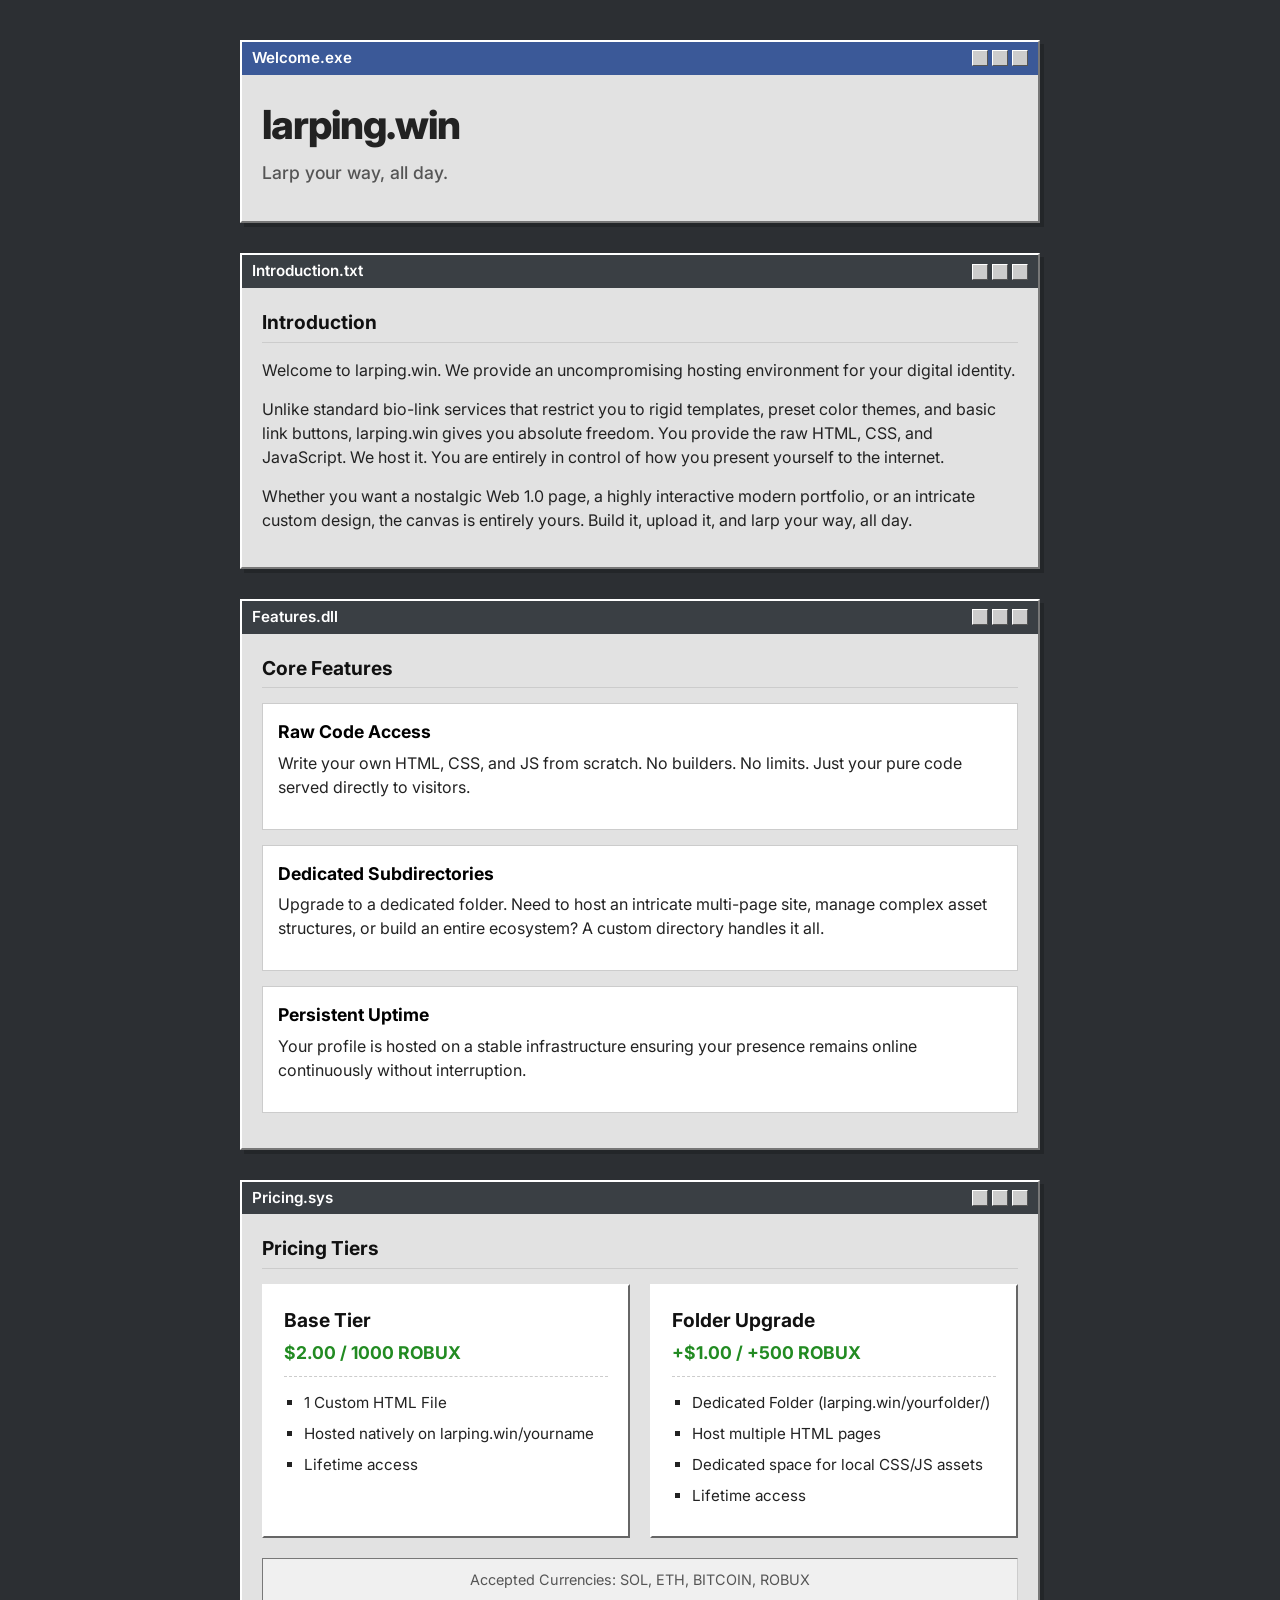
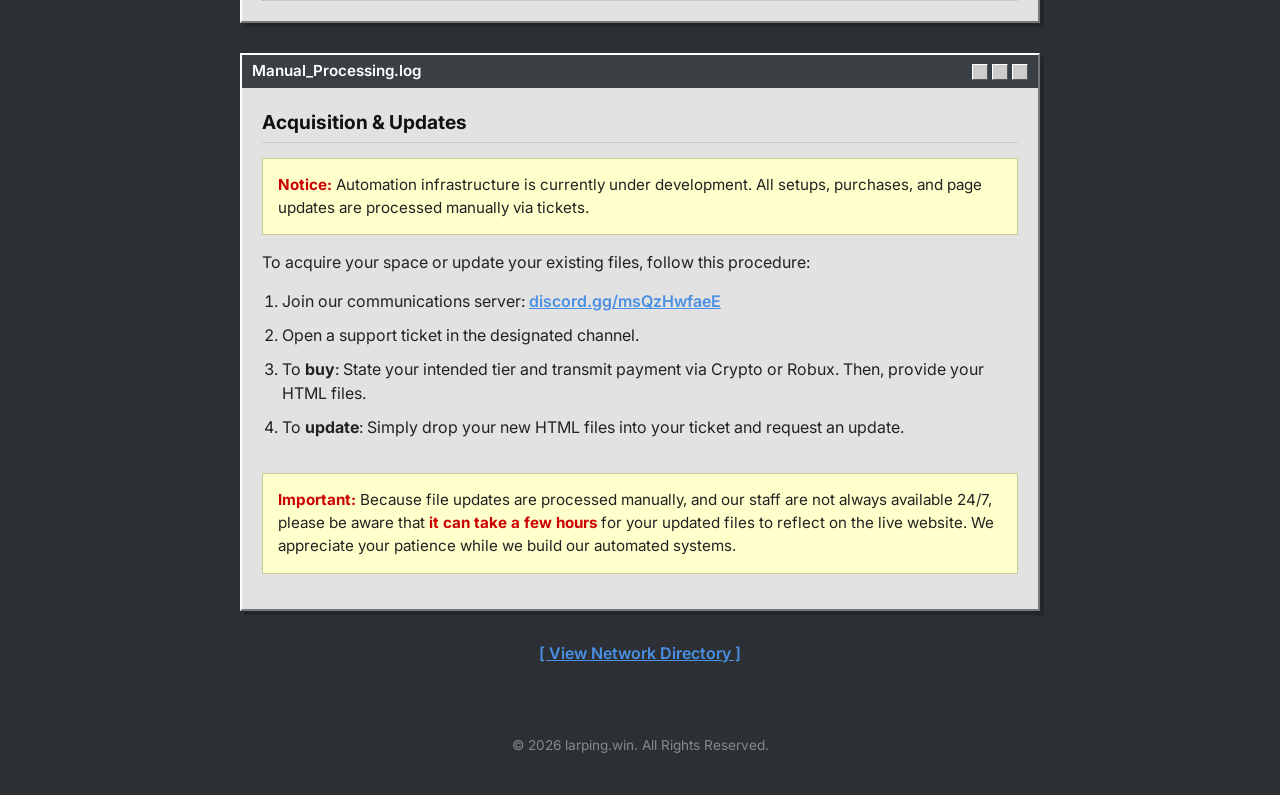
<file: index.html>
<!DOCTYPE html>
<html lang="en">
<head>
    <meta charset="UTF-8">
    <meta name="viewport" content="width=device-width, initial-scale=1.0">
    <title>larping.win - Larp your way, all day.</title>
    <meta name="description" content="Host your custom HTML profiles on larping.win. Larp your way, all day.">
    
    <!-- Google Fonts -->
    <link rel="preconnect" href="https://fonts.googleapis.com">
    <link rel="preconnect" href="https://fonts.gstatic.com" crossorigin>
    <link href="https://fonts.googleapis.com/css2?family=Inter:wght@400;500;600;800&display=swap" rel="stylesheet">
    
    <!-- Custom CSS -->
    <link rel="stylesheet" href="styles.css">
</head>
<body>

    <!-- Header Window -->
    <div class="window header-window">
        <div class="title-bar">
            <span>Welcome.exe</span>
            <div class="title-bar-controls">
                <div class="control-btn"></div>
                <div class="control-btn"></div>
                <div class="control-btn"></div>
            </div>
        </div>
        <div class="window-content text-center">
            <h1 class="logo">larping.win</h1>
            <p class="slogan">Larp your way, all day.</p>
        </div>
    </div>

    <!-- Introduction Window -->
    <div class="window">
        <div class="title-bar">
            <span>Introduction.txt</span>
            <div class="title-bar-controls">
                <div class="control-btn"></div>
                <div class="control-btn"></div>
                <div class="control-btn"></div>
            </div>
        </div>
        <div class="window-content">
            <h2>Introduction</h2>
            <p>Welcome to larping.win. We provide an uncompromising hosting environment for your digital identity.</p>
            <p>Unlike standard bio-link services that restrict you to rigid templates, preset color themes, and basic link buttons, larping.win gives you absolute freedom. You provide the raw HTML, CSS, and JavaScript. We host it. You are entirely in control of how you present yourself to the internet.</p>
            <p>Whether you want a nostalgic Web 1.0 page, a highly interactive modern portfolio, or an intricate custom design, the canvas is entirely yours. Build it, upload it, and larp your way, all day.</p>
        </div>
    </div>

    <!-- Features Window -->
    <div class="window">
        <div class="title-bar">
            <span>Features.dll</span>
            <div class="title-bar-controls">
                <div class="control-btn"></div>
                <div class="control-btn"></div>
                <div class="control-btn"></div>
            </div>
        </div>
        <div class="window-content">
            <h2>Core Features</h2>
            <ul class="feature-list">
                <li>
                    <strong>Raw Code Access</strong>
                    <p>Write your own HTML, CSS, and JS from scratch. No builders. No limits. Just your pure code served directly to visitors.</p>
                </li>
                <li>
                    <strong>Dedicated Subdirectories</strong>
                    <p>Upgrade to a dedicated folder. Need to host an intricate multi-page site, manage complex asset structures, or build an entire ecosystem? A custom directory handles it all.</p>
                </li>
                <li>
                    <strong>Persistent Uptime</strong>
                    <p>Your profile is hosted on a stable infrastructure ensuring your presence remains online continuously without interruption.</p>
                </li>
            </ul>
        </div>
    </div>

    <!-- Pricing Window -->
    <div class="window">
        <div class="title-bar">
            <span>Pricing.sys</span>
            <div class="title-bar-controls">
                <div class="control-btn"></div>
                <div class="control-btn"></div>
                <div class="control-btn"></div>
            </div>
        </div>
        <div class="window-content">
            <h2>Pricing Tiers</h2>
            
            <div class="pricing-grid">
                <div class="tier">
                    <div class="tier-header">
                        <h3>Base Tier</h3>
                        <div class="price">$2.00 / 1000 ROBUX</div>
                    </div>
                    <ul>
                        <li>1 Custom HTML File</li>
                        <li>Hosted natively on larping.win/yourname</li>
                        <li>Lifetime access</li>
                    </ul>
                </div>

                <div class="tier">
                    <div class="tier-header">
                        <h3>Folder Upgrade</h3>
                        <div class="price">+$1.00 / +500 ROBUX</div>
                    </div>
                    <ul>
                        <li>Dedicated Folder (larping.win/yourfolder/)</li>
                        <li>Host multiple HTML pages</li>
                        <li>Dedicated space for local CSS/JS assets</li>
                        <li>Lifetime access</li>
                    </ul>
                </div>
            </div>

            <div class="accepted-currencies">
                Accepted Currencies: SOL, ETH, BITCOIN, ROBUX
            </div>
        </div>
    </div>

    <!-- Process & Updates Window -->
    <div class="window">
        <div class="title-bar">
            <span>Manual_Processing.log</span>
            <div class="title-bar-controls">
                <div class="control-btn"></div>
                <div class="control-btn"></div>
                <div class="control-btn"></div>
            </div>
        </div>
        <div class="window-content">
            <h2>Acquisition & Updates</h2>
            
            <div class="info-box">
                <strong>Notice:</strong> Automation infrastructure is currently under development. All setups, purchases, and page updates are processed manually via tickets.
            </div>

            <p>To acquire your space or update your existing files, follow this procedure:</p>
            <ol class="steps-list">
                <li>Join our communications server: <a href="https://discord.gg/msQzHwfaeE" target="_blank" rel="noopener noreferrer">discord.gg/msQzHwfaeE</a></li>
                <li>Open a support ticket in the designated channel.</li>
                <li>To <strong>buy</strong>: State your intended tier and transmit payment via Crypto or Robux. Then, provide your HTML files.</li>
                <li>To <strong>update</strong>: Simply drop your new HTML files into your ticket and request an update.</li>
            </ol>

            <br>
            <div class="info-box">
                <strong>Important:</strong> Because file updates are processed manually, and our staff are not always available 24/7, please be aware that <strong>it can take a few hours</strong> for your updated files to reflect on the live website. We appreciate your patience while we build our automated systems.
            </div>
        </div>
    </div>

    <div style="text-align: center; margin-bottom: 20px;">
        <a href="/directory">[ View Network Directory ]</a>
    </div>

    <footer>
        &copy; 2026 larping.win. All Rights Reserved.
    </footer>

    <script src="script.js"></script>
</body>
</html>
</file>
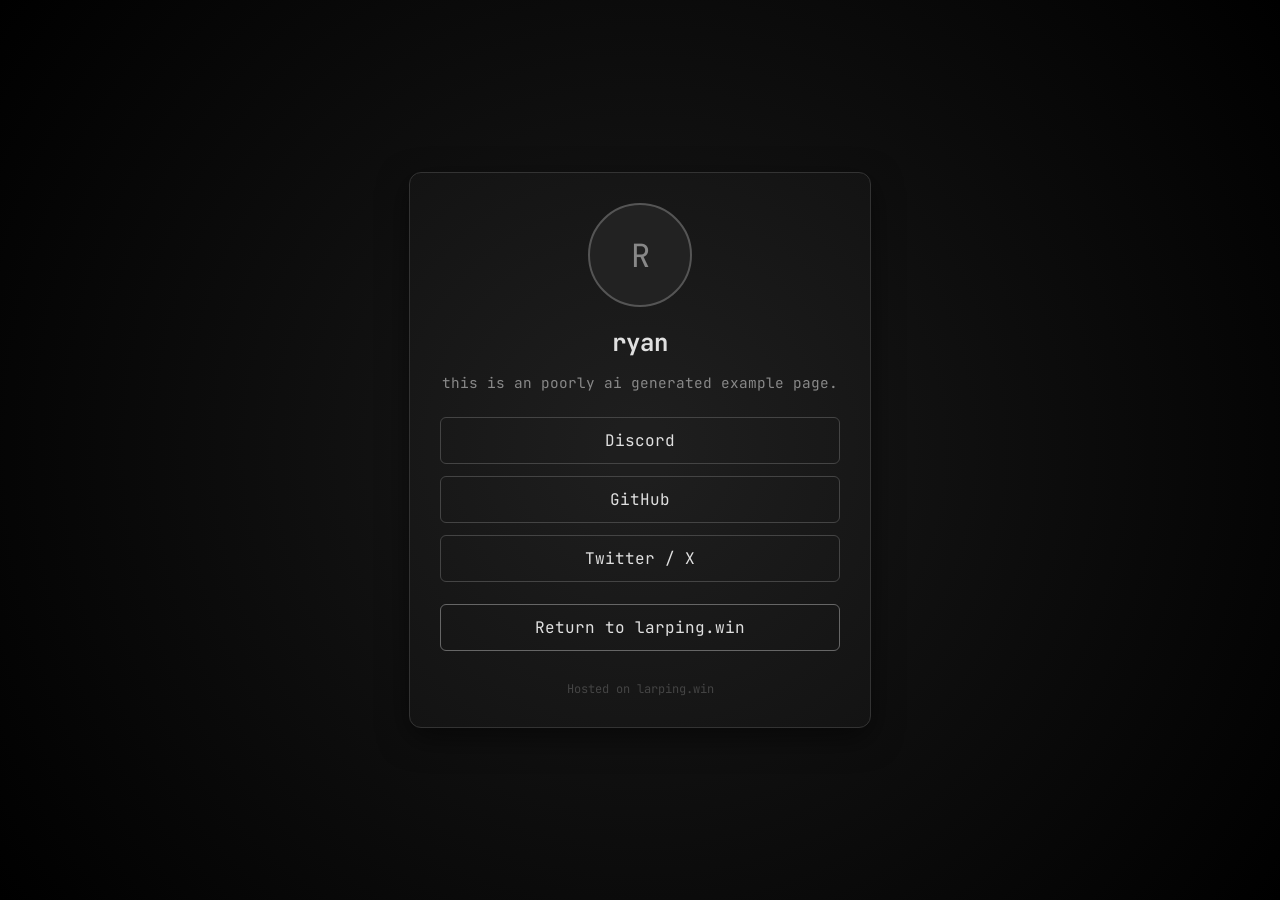
<file: ryan.html>
<!DOCTYPE html>
<html lang="en">
<head>
    <meta charset="UTF-8">
    <meta name="viewport" content="width=device-width, initial-scale=1.0">
    <title>Ryan's Profile</title>
    <link rel="preconnect" href="https://fonts.googleapis.com">
    <link rel="preconnect" href="https://fonts.gstatic.com" crossorigin>
    <link href="https://fonts.googleapis.com/css2?family=JetBrains+Mono:wght@400;700&display=swap" rel="stylesheet">
    
    <!-- Inline styles to demonstrate a standalone uploaded file -->
    <style>
        body {
            margin: 0;
            padding: 0;
            background-color: #0a0a0a;
            color: #ffffff;
            font-family: 'JetBrains Mono', monospace;
            display: flex;
            justify-content: center;
            align-items: center;
            height: 100vh;
            background-image: radial-gradient(circle at center, #1a1a1a 0%, #000000 100%);
        }

        .profile-container {
            width: 100%;
            max-width: 400px;
            padding: 30px;
            text-align: center;
            background: rgba(255, 255, 255, 0.02);
            border: 1px solid #333;
            border-radius: 12px;
            box-shadow: 0 10px 30px rgba(0, 0, 0, 0.5);
        }

        .avatar {
            width: 100px;
            height: 100px;
            background: #222;
            border-radius: 50%;
            margin: 0 auto 20px;
            border: 2px solid #555;
            display: flex;
            justify-content: center;
            align-items: center;
            font-size: 2rem;
            color: #888;
        }

        h1 {
            font-size: 1.5rem;
            margin: 0 0 10px 0;
            color: #e0e0e0;
        }

        p.bio {
            color: #888;
            font-size: 0.9rem;
            margin-bottom: 25px;
        }

        .links {
            display: flex;
            flex-direction: column;
            gap: 12px;
        }

        .link-btn {
            display: block;
            padding: 12px;
            background: transparent;
            color: #e0e0e0;
            text-decoration: none;
            border: 1px solid #444;
            border-radius: 6px;
            transition: all 0.2s ease;
        }

        .link-btn:hover {
            background: #e0e0e0;
            color: #000;
            border-color: #e0e0e0;
        }

        .footer-note {
            margin-top: 30px;
            font-size: 0.75rem;
            color: #444;
        }
    </style>
</head>
<body>

    <div class="profile-container">
        <!-- Placeholder Avatar -->
        <div class="avatar">R</div>
        
        <h1>ryan</h1>
        <p class="bio">this is an poorly ai generated example page.</p>
        
        <div class="links">
            <a href="#" class="link-btn">Discord</a>
            <a href="#" class="link-btn">GitHub</a>
            <a href="#" class="link-btn">Twitter / X</a>
            <a href="/" class="link-btn" style="border-color: #666; margin-top: 10px;">Return to larping.win</a>
        </div>

        <div class="footer-note">
            Hosted on larping.win
        </div>
    </div>

</body>
</html>
</file>
<file: styles.css>
:root {
    --bg-desktop: #2c2f33;
    --window-bg: #e2e2e2;
    --window-border: #999999;
    --window-shadow: #111111;
    --title-bg: #3a3f44;
    --title-text: #ffffff;
    --text-main: #222222;
    --text-muted: #555555;
    --accent: #4a90e2;
    --font-ui: 'Inter', -apple-system, sans-serif;
}

* {
    margin: 0;
    padding: 0;
    box-sizing: border-box;
}

body {
    background-color: var(--bg-desktop);
    color: var(--text-main);
    font-family: var(--font-ui);
    line-height: 1.5;
    padding: 40px 20px;
    display: flex;
    flex-direction: column;
    align-items: center;
    gap: 30px;
}

/* Window Box Styling */
.window {
    width: 100%;
    max-width: 800px;
    background-color: var(--window-bg);
    border: 2px solid var(--window-border);
    border-top-color: #ffffff;
    border-left-color: #ffffff;
    border-bottom-color: #777777;
    border-right-color: #777777;
    box-shadow: 4px 4px 0px rgba(0,0,0,0.2);
}

.title-bar {
    background-color: var(--title-bg);
    color: var(--title-text);
    padding: 5px 10px;
    font-weight: 600;
    font-size: 0.95rem;
    display: flex;
    justify-content: space-between;
    align-items: center;
}

.title-bar-controls {
    display: flex;
    gap: 4px;
}

.control-btn {
    width: 16px;
    height: 16px;
    background: #cccccc;
    border: 1px solid #ffffff;
    border-bottom-color: #555;
    border-right-color: #555;
}

.window-content {
    padding: 20px;
}

/* Header Specific */
.header-window .title-bar {
    background-color: #3b5998; /* Classic active window blue */
}

.logo {
    font-size: 2.5rem;
    font-weight: 800;
    margin-bottom: 5px;
    letter-spacing: -1px;
}

.slogan {
    color: var(--text-muted);
    font-size: 1.1rem;
    font-weight: 500;
}

/* Typography inside windows */
h2 {
    font-size: 1.2rem;
    margin-bottom: 15px;
    color: #111;
    border-bottom: 1px solid #ccc;
    padding-bottom: 5px;
}

p {
    margin-bottom: 15px;
}

/* Features */
.feature-list {
    list-style: none;
    margin-bottom: 10px;
}

.feature-list li {
    margin-bottom: 15px;
    background: #ffffff;
    padding: 15px;
    border: 1px solid #ccc;
}

.feature-list strong {
    display: block;
    color: #000;
    font-size: 1.1rem;
    margin-bottom: 5px;
}

/* Pricing Grid */
.pricing-grid {
    display: grid;
    grid-template-columns: repeat(auto-fit, minmax(280px, 1fr));
    gap: 20px;
    margin-bottom: 20px;
}

.tier {
    background: #ffffff;
    border: 2px solid #aaa;
    border-top-color: #fff;
    border-left-color: #fff;
    border-bottom-color: #666;
    border-right-color: #666;
    padding: 20px;
}

.tier-header {
    margin-bottom: 15px;
    padding-bottom: 10px;
    border-bottom: 1px dashed #ccc;
}

.tier-header h3 {
    font-size: 1.2rem;
    color: #111;
    margin-bottom: 5px;
}

.price {
    font-weight: 700;
    font-size: 1.1rem;
    color: #228b22; /* Money green */
}

.tier ul {
    list-style-type: square;
    margin-left: 20px;
}

.tier li {
    margin-bottom: 8px;
    font-size: 0.95rem;
}

.accepted-currencies {
    background: #f0f0f0;
    padding: 10px;
    text-align: center;
    border: 1px inset #ccc;
    font-size: 0.9rem;
    color: var(--text-muted);
}

/* Info Box */
.info-box {
    background: #ffffcc; /* Light yellow warning/info */
    border: 1px solid #cccc99;
    padding: 15px;
    margin-bottom: 15px;
    font-size: 0.95rem;
}

.info-box strong {
    color: #cc0000;
}

/* Process */
.steps-list {
    margin-left: 20px;
}

.steps-list li {
    margin-bottom: 10px;
}

a {
    color: var(--accent);
    text-decoration: underline;
    font-weight: 600;
}

a:hover {
    color: #1a5c9e;
}

/* Footer */
footer {
    text-align: center;
    color: #888888;
    font-size: 0.85rem;
    margin-top: 20px;
}

@media (max-width: 600px) {
    body {
        padding: 20px 10px;
    }
}
</file>
